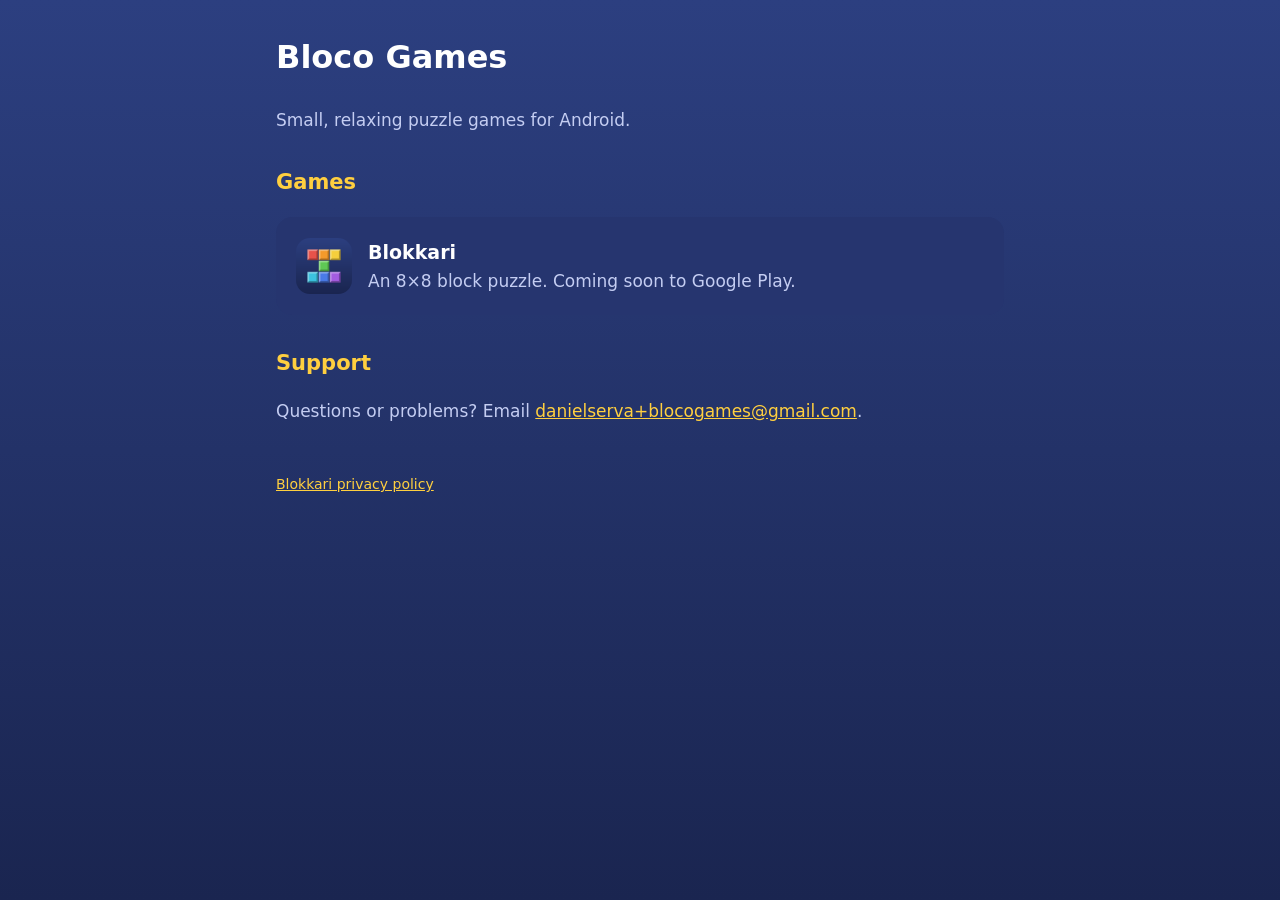
<file: index.html>
<!doctype html>
<html lang="en">
  <head>
    <meta charset="utf-8" />
    <meta name="viewport" content="width=device-width, initial-scale=1" />
    <title>Bloco Games</title>
    <meta name="description" content="Bloco Games: relaxing puzzle games for Android." />
    <link rel="icon" href="blokkari/icon.png" />
    <link rel="stylesheet" href="style.css" />
  </head>
  <body>
    <main>
      <header>
        <h1>Bloco Games</h1>
      </header>
      <p>Small, relaxing puzzle games for Android.</p>

      <h2>Games</h2>
      <a class="card game" href="blokkari/">
        <img src="blokkari/icon.png" alt="" />
        <span>
          <strong>Blokkari</strong>
          <span>An 8×8 block puzzle. Coming soon to Google Play.</span>
        </span>
      </a>

      <h2>Support</h2>
      <p>Questions or problems? Email <a href="mailto:danielserva+blocogames@gmail.com">danielserva+blocogames@gmail.com</a>.</p>
      <footer><a href="blokkari/privacy.html">Blokkari privacy policy</a></footer>
    </main>
  </body>
</html>
</file>
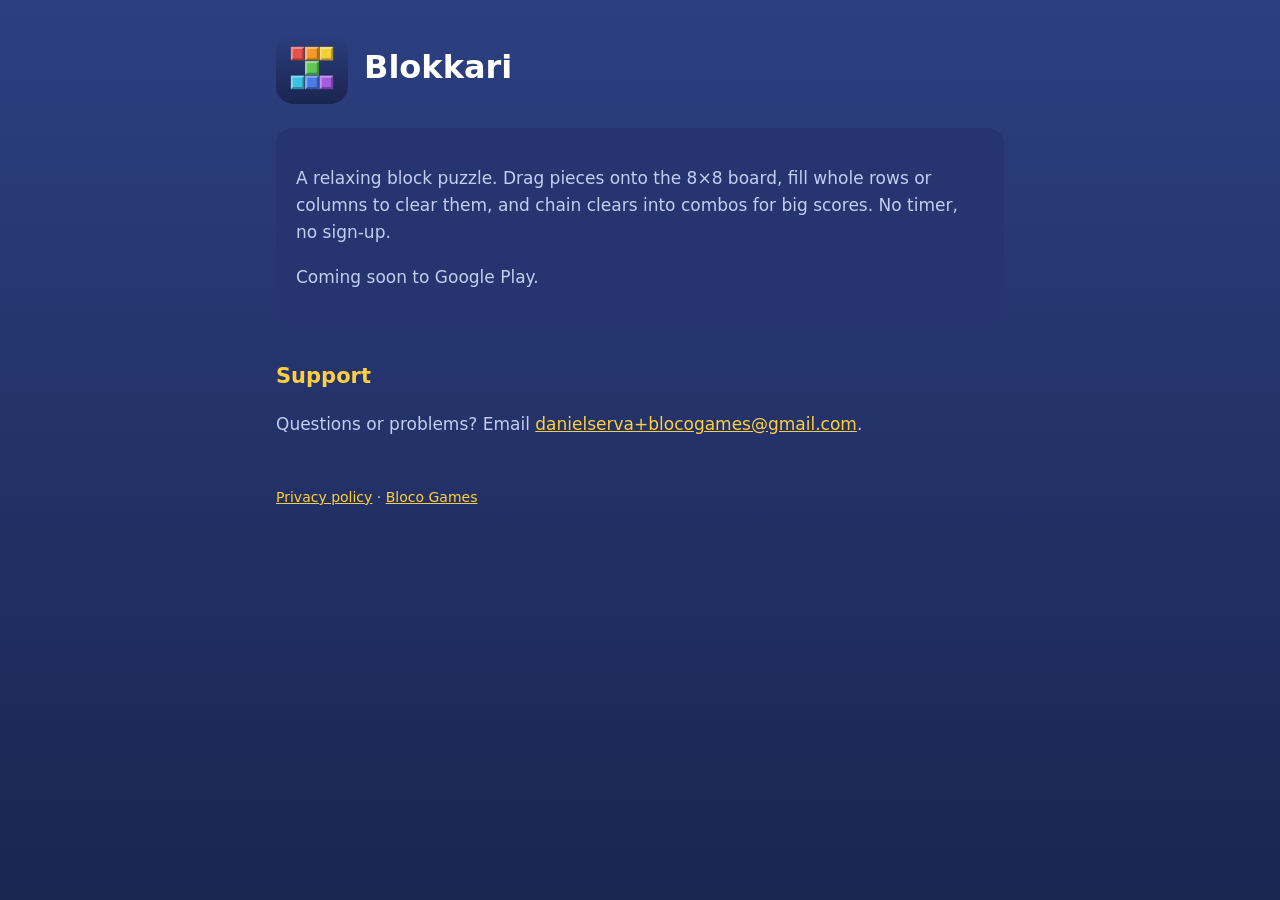
<file: blokkari/index.html>
<!doctype html>
<html lang="en">
  <head>
    <meta charset="utf-8" />
    <meta name="viewport" content="width=device-width, initial-scale=1" />
    <title>Blokkari</title>
    <meta name="description" content="Blokkari: a relaxing 8×8 block puzzle for Android." />
    <link rel="icon" href="icon.png" />
    <link rel="stylesheet" href="../style.css" />
  </head>
  <body>
    <main>
      <header>
        <img src="icon.png" alt="" />
        <h1>Blokkari</h1>
      </header>
      <div class="card">
        <p>
          A relaxing block puzzle. Drag pieces onto the 8×8 board, fill whole rows or columns to clear them, and chain
          clears into combos for big scores. No timer, no sign-up.
        </p>
        <!-- Replace with your Play Store link once the app is published:
             https://play.google.com/store/apps/details?id=io.github.blocogames.blokkari -->
        <p>Coming soon to Google Play.</p>
      </div>
      <h2>Support</h2>
      <p>Questions or problems? Email <a href="mailto:danielserva+blocogames@gmail.com">danielserva+blocogames@gmail.com</a>.</p>
      <footer><a href="privacy.html">Privacy policy</a> · <a href="../">Bloco Games</a></footer>
    </main>
  </body>
</html>
</file>
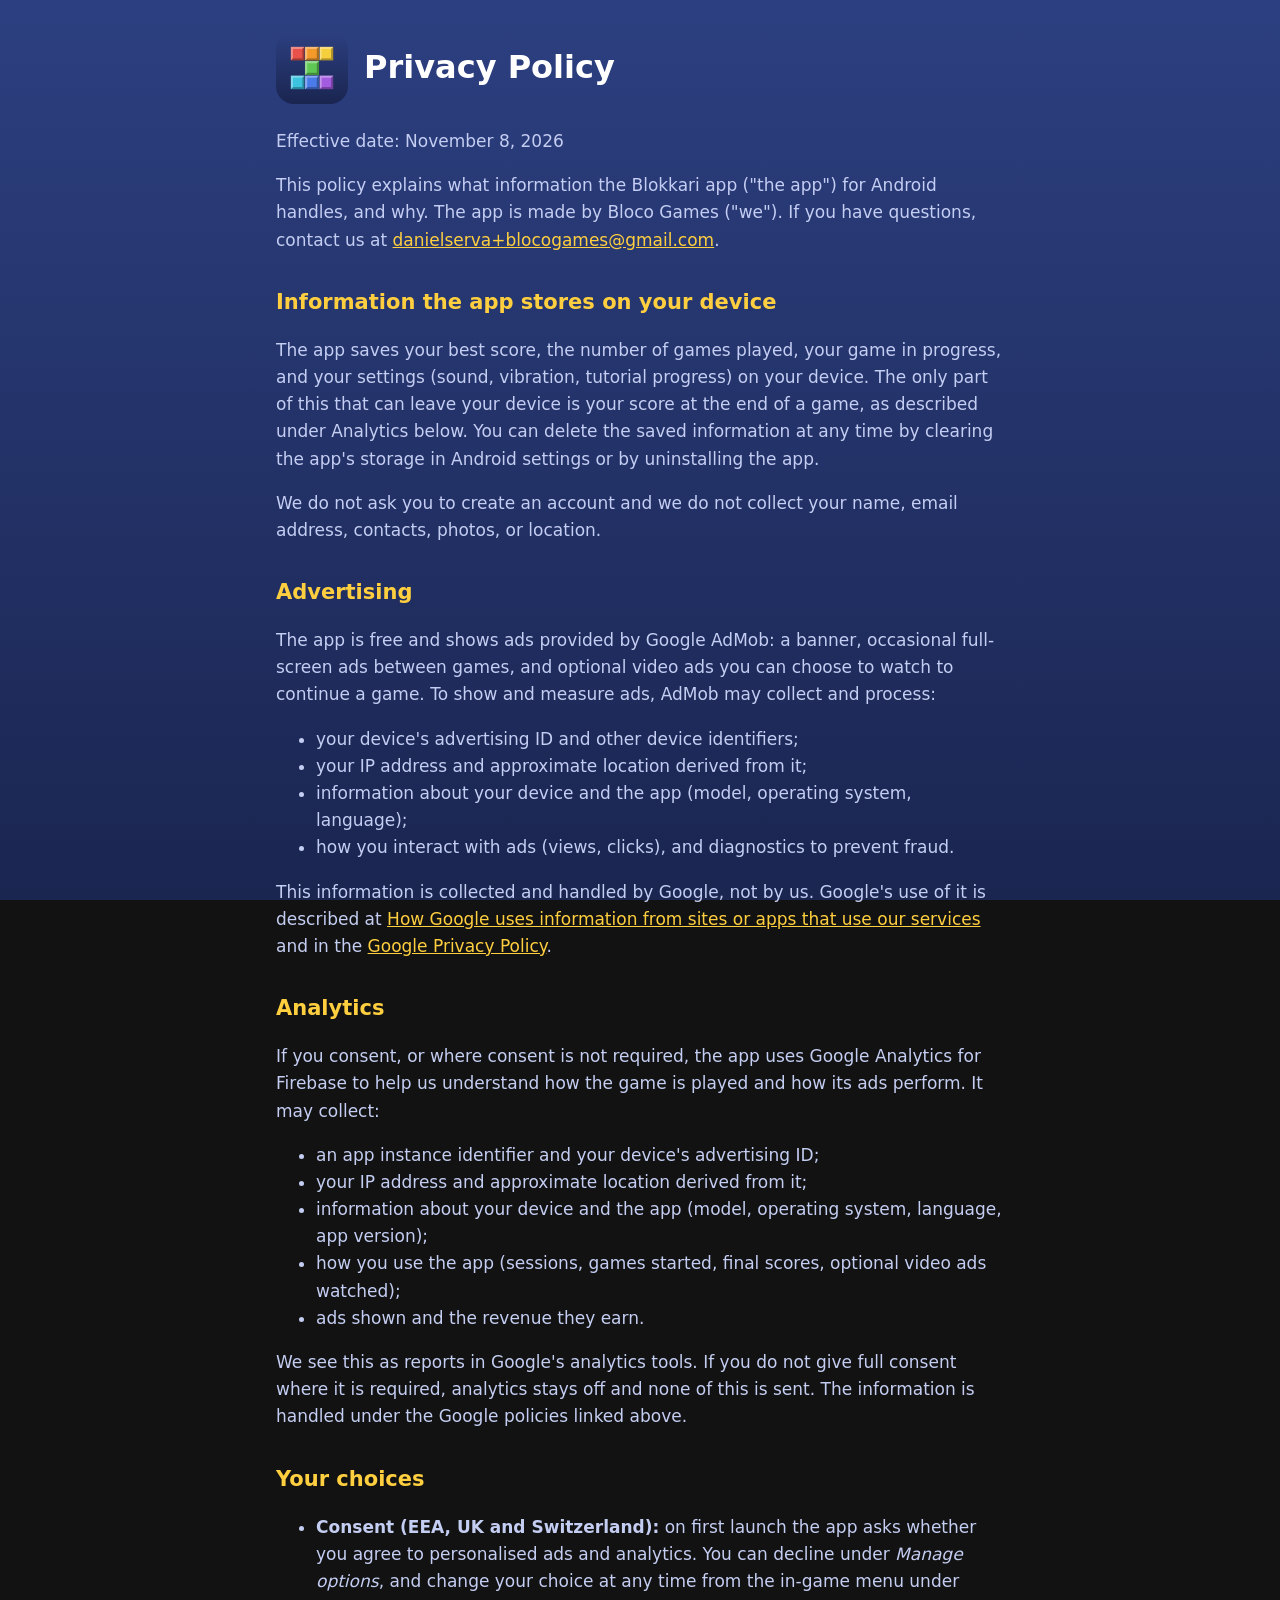
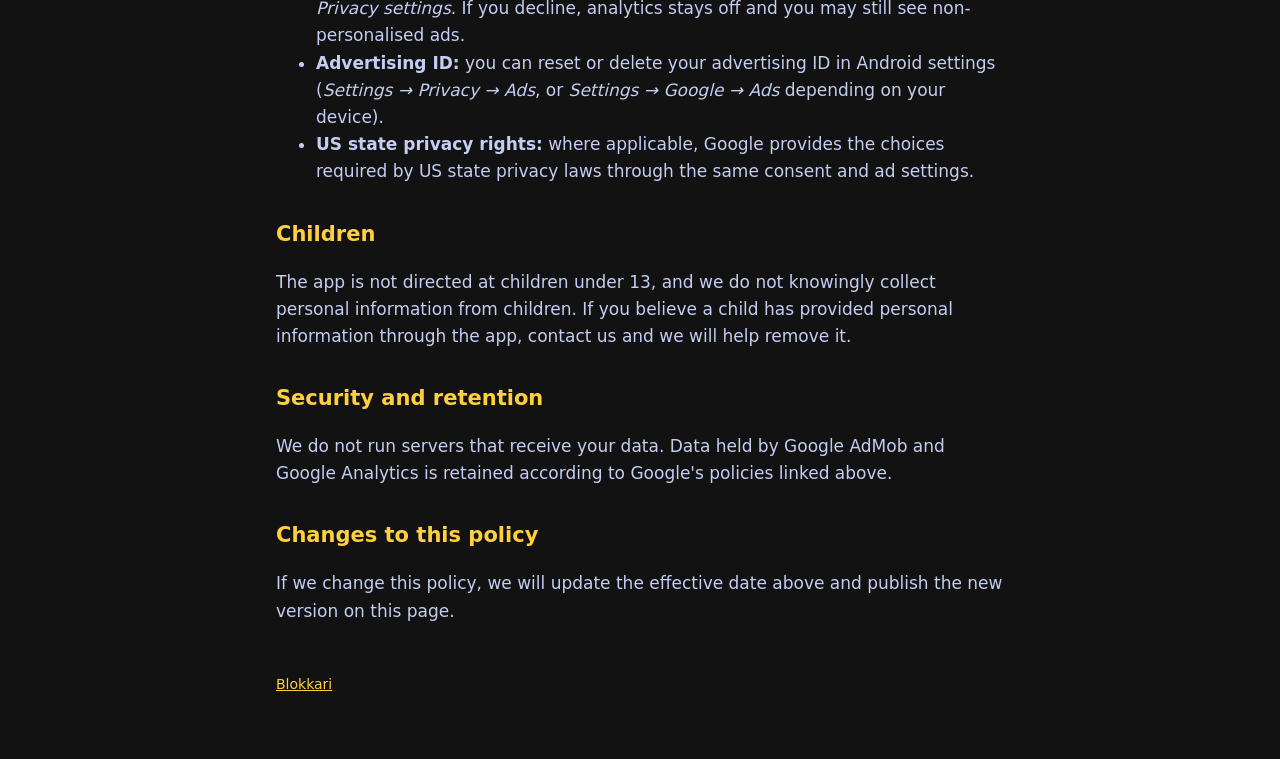
<file: blokkari/privacy.html>
<!doctype html>
<html lang="en">
  <head>
    <meta charset="utf-8" />
    <meta name="viewport" content="width=device-width, initial-scale=1" />
    <title>Blokkari Privacy Policy</title>
    <link rel="icon" href="icon.png" />
    <link rel="stylesheet" href="../style.css" />
  </head>
  <body>
    <main>
      <header>
        <img src="icon.png" alt="" />
        <h1>Privacy Policy</h1>
      </header>
      <p>Effective date: November 8, 2026</p>
      <p>
        This policy explains what information the Blokkari app ("the app") for Android handles, and why. The app is
        made by Bloco Games ("we"). If you have questions, contact us at
        <a href="mailto:danielserva+blocogames@gmail.com">danielserva+blocogames@gmail.com</a>.
      </p>

      <h2>Information the app stores on your device</h2>
      <p>
        The app saves your best score, the number of games played, your game in progress, and your settings (sound,
        vibration, tutorial progress) on your device. The only part of this that can leave your device is your score at
        the end of a game, as described under Analytics below. You can delete the saved information at any time by
        clearing the app's storage in Android settings or by uninstalling the app.
      </p>
      <p>We do not ask you to create an account and we do not collect your name, email address, contacts, photos, or location.</p>

      <h2>Advertising</h2>
      <p>
        The app is free and shows ads provided by Google AdMob: a banner, occasional full-screen ads between games, and
        optional video ads you can choose to watch to continue a game. To show and measure ads, AdMob may collect and
        process:
      </p>
      <ul>
        <li>your device's advertising ID and other device identifiers;</li>
        <li>your IP address and approximate location derived from it;</li>
        <li>information about your device and the app (model, operating system, language);</li>
        <li>how you interact with ads (views, clicks), and diagnostics to prevent fraud.</li>
      </ul>
      <p>
        This information is collected and handled by Google, not by us. Google's use of it is described at
        <a href="https://policies.google.com/technologies/partner-sites">How Google uses information from sites or apps that use our services</a>
        and in the <a href="https://policies.google.com/privacy">Google Privacy Policy</a>.
      </p>

      <h2>Analytics</h2>
      <p>
        If you consent, or where consent is not required, the app uses Google Analytics for Firebase to help us
        understand how the game is played and how its ads perform. It may collect:
      </p>
      <ul>
        <li>an app instance identifier and your device's advertising ID;</li>
        <li>your IP address and approximate location derived from it;</li>
        <li>information about your device and the app (model, operating system, language, app version);</li>
        <li>how you use the app (sessions, games started, final scores, optional video ads watched);</li>
        <li>ads shown and the revenue they earn.</li>
      </ul>
      <p>
        We see this as reports in Google's analytics tools. If you do not give full consent where it is required,
        analytics stays off and none of this is sent. The information is handled under the Google policies linked above.
      </p>

      <h2>Your choices</h2>
      <ul>
        <li>
          <strong>Consent (EEA, UK and Switzerland):</strong> on first launch the app asks whether you agree to
          personalised ads and analytics. You can decline under <em>Manage options</em>, and change your choice at any
          time from the in-game menu under <em>Privacy settings</em>. If you decline, analytics stays off and you may
          still see non-personalised ads.
        </li>
        <li>
          <strong>Advertising ID:</strong> you can reset or delete your advertising ID in Android settings
          (<em>Settings → Privacy → Ads</em>, or <em>Settings → Google → Ads</em> depending on your device).
        </li>
        <li>
          <strong>US state privacy rights:</strong> where applicable, Google provides the choices required by US state
          privacy laws through the same consent and ad settings.
        </li>
      </ul>

      <h2>Children</h2>
      <p>
        The app is not directed at children under 13, and we do not knowingly collect personal information from
        children. If you believe a child has provided personal information through the app, contact us and we will
        help remove it.
      </p>

      <h2>Security and retention</h2>
      <p>
        We do not run servers that receive your data. Data held by Google AdMob and Google Analytics is retained
        according to Google's policies linked above.
      </p>

      <h2>Changes to this policy</h2>
      <p>
        If we change this policy, we will update the effective date above and publish the new version on this page.
      </p>

      <footer><a href="index.html">Blokkari</a></footer>
    </main>
  </body>
</html>
</file>
<file: style.css>
:root {
  --bg: #1a2550;
  --card: #26356f;
  --text: #ffffff;
  --muted: #c4cdf2;
  --accent: #ffcf3f;
  color-scheme: dark;
}

* {
  box-sizing: border-box;
}

body {
  margin: 0;
  background: linear-gradient(#2c3f80, var(--bg)) fixed;
  color: var(--text);
  font: 17px/1.6 system-ui, -apple-system, "Segoe UI", Roboto, sans-serif;
}

main {
  max-width: 760px;
  margin: 0 auto;
  padding: 32px 16px 64px;
}

header {
  display: flex;
  align-items: center;
  gap: 16px;
  margin-bottom: 24px;
}

header img {
  width: 72px;
  height: 72px;
  border-radius: 18px;
}

h1 {
  margin: 0;
  font-size: 32px;
}

h2 {
  margin-top: 32px;
  color: var(--accent);
  font-size: 21px;
}

p,
li {
  color: var(--muted);
}

a {
  color: var(--accent);
}

.card {
  padding: 20px;
  border-radius: 16px;
  background: var(--card);
}

footer {
  margin-top: 48px;
  font-size: 14px;
  color: var(--muted);
}

.game {
  display: flex;
  align-items: center;
  gap: 16px;
  color: var(--text);
  text-decoration: none;
}

.game + .game {
  margin-top: 12px;
}

.game img {
  width: 56px;
  height: 56px;
  border-radius: 14px;
}

.game strong {
  display: block;
  font-size: 19px;
}

.game span span {
  color: var(--muted);
}
</file>
